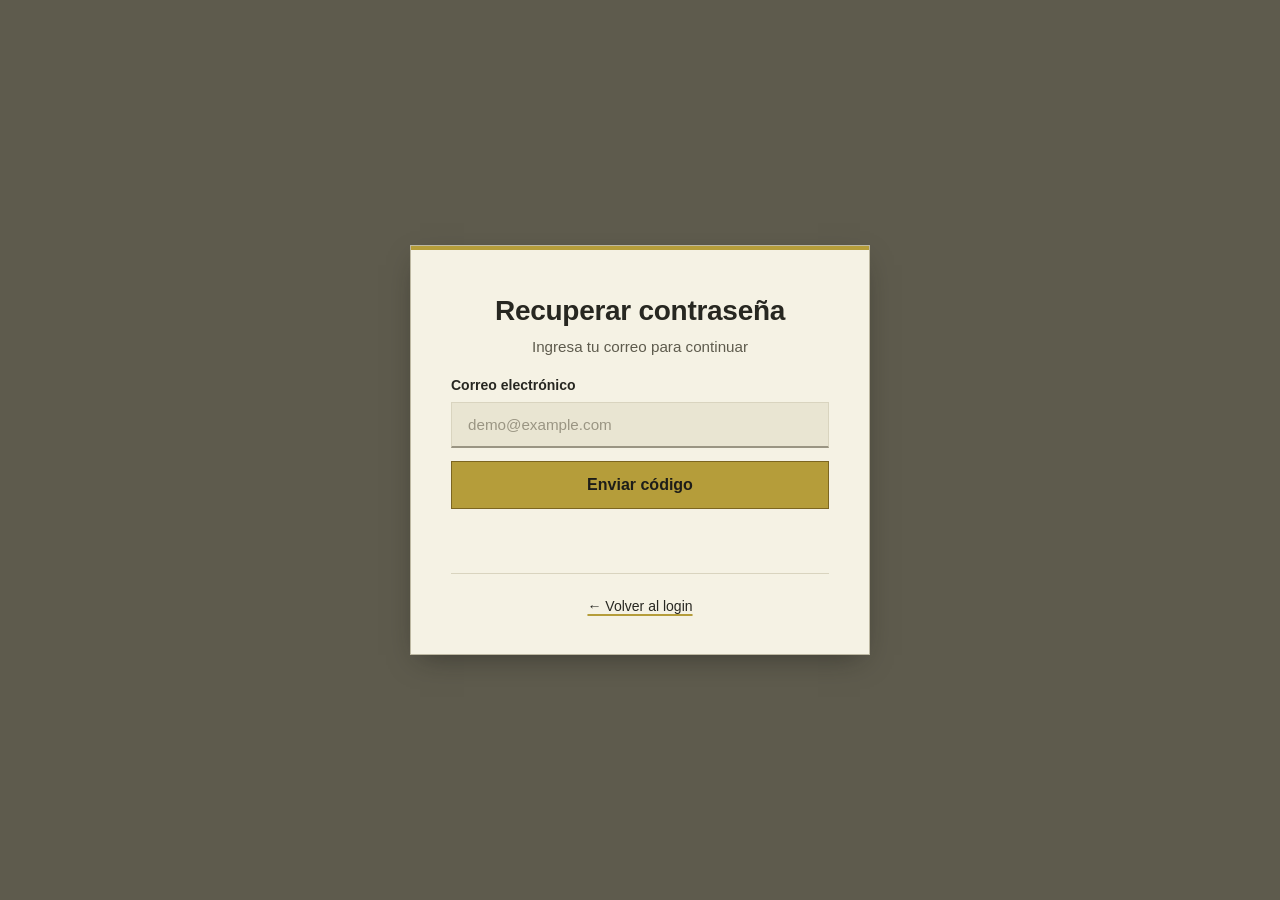
<file: templates/recuperar.html>
<!DOCTYPE html>
<html lang="es">
<head>
  <meta charset="UTF-8" />
  <meta name="viewport" content="width=device-width, initial-scale=1.0" />
  <title>Recuperar contraseña</title>
  <link rel="stylesheet" href="/static/style.css" />
</head>
<body class="pagina pagina--login">
  <main class="tarjeta tarjeta--login tarjeta--recuperar">
    <header class="encabezado">
      <h1>Recuperar contraseña</h1>
      <p class="subtitulo" id="subtitulo-paso">Ingresa tu correo para continuar</p>
    </header>

    <!-- ── PASO 1: Email ─────────────────────────────────── -->
    <section id="paso-1" class="recuperar-paso">
      <div class="campo">
        <label for="email-input">Correo electrónico</label>
        <input type="email" id="email-input"
               placeholder="demo@example.com" autocomplete="username" required />
      </div>
      <button id="btn-paso1" class="boton boton--primario">
        <span class="btn-text">Enviar código</span>
        <span class="spinner" aria-hidden="true"></span>
      </button>
      <p id="msg-paso1" class="mensaje" role="alert" aria-live="polite"></p>
    </section>

    <!-- ── PASO 2: Código ─────────────────────────────────── -->
    <section id="paso-2" class="recuperar-paso oculto">
      <div class="codigo-simulado" id="codigo-display" aria-live="polite">
        <span class="codigo-etiqueta">Código simulado</span>
        <span class="codigo-valor" id="codigo-valor">——</span>
        <span class="codigo-aviso">Copia este código y pégalo abajo</span>
      </div>

      <div class="campo">
        <label for="codigo-input">Ingresa el código</label>
        <input type="text" id="codigo-input"
               placeholder="123456" maxlength="6"
               autocomplete="one-time-code" inputmode="numeric" />
      </div>
      <button id="btn-paso2" class="boton boton--primario">
        <span class="btn-text">Verificar código</span>
        <span class="spinner" aria-hidden="true"></span>
      </button>
      <p id="msg-paso2" class="mensaje" role="alert" aria-live="polite"></p>
    </section>

    <!-- ── PASO 3: Nueva contraseña ──────────────────────── -->
    <section id="paso-3" class="recuperar-paso oculto">
      <div class="campo">
        <label for="nueva-password">Nueva contraseña</label>
        <input type="password" id="nueva-password"
               placeholder="Mínimo 6 caracteres" autocomplete="new-password" />
      </div>
      <div class="campo">
        <label for="confirmar-password">Confirmar contraseña</label>
        <input type="password" id="confirmar-password"
               placeholder="Repite la contraseña" autocomplete="new-password" />
      </div>
      <button id="btn-paso3" class="boton boton--primario">
        <span class="btn-text">Cambiar contraseña</span>
        <span class="spinner" aria-hidden="true"></span>
      </button>
      <p id="msg-paso3" class="mensaje" role="alert" aria-live="polite"></p>
    </section>

    <!-- ── PASO 4: Éxito ──────────────────────────────────── -->
    <section id="paso-exito" class="recuperar-paso oculto">
      <div class="exito-icono" aria-hidden="true">✓</div>
      <p class="exito-texto">¡Contraseña actualizada correctamente!</p>
    </section>

    <div class="recuperar-footer">
      <a href="/" class="enlace-volver">← Volver al login</a>
    </div>
  </main>

  <script src="/static/recuperar.js"></script>
</body>
</html>
</file>
<file: static/style.css>
/* ============================================================
   LOGIN SIMPLE — Hoja de estilos global (plomo + amarillo apagado)
   Un solo CSS para todas las páginas.
   Bordes cuadrados, sin degradados, sin tonos chillones.

   IDEA DE LA PALETA
   Dos rampas que se mezclan entre sí:
     - Plomo cálido (--plomo-*): del casi negro al blanco hueso,
       con un toque de amarillo para que no se vea frío.
     - Amarillo apagado (--amarillo-*): del ocre oscuro a la paja
       clara, con un toque de gris para que no brille.
   Todo el diseño se arma con tonos de estas dos rampas.
   ============================================================ */


/* ============================================================
   1) RESET
   ============================================================ */
*,
*::before,
*::after {
  box-sizing: border-box;
  margin: 0;
  padding: 0;
}

html,
body {
  height: 100%;
}

body {
  overflow-x: hidden;
}

img,
video {
  max-width: 100%;
  height: auto;
}


/* ============================================================
   2) VARIABLES GLOBALES
   ============================================================ */
:root {
  /* Rampa plomo cálido (de oscuro a claro) */
  --plomo-950: #1d1d19;
  --plomo-900: #272721;
  --plomo-800: #33332c;
  --plomo-700: #444239;
  --plomo-600: #5e5b4d;
  --plomo-500: #7b7767;
  --plomo-400: #9a9583;
  --plomo-300: #bdb8a2;
  --plomo-200: #d9d4bf;
  --plomo-100: #e9e5d2;
  --plomo-50:  #f5f2e4;

  /* Rampa amarillo apagado (de oscuro a claro) */
  --amarillo-800: #5f4f17;
  --amarillo-700: #7c6620;
  --amarillo-600: #99822a;
  --amarillo-500: #b59d3a;
  --amarillo-400: #c9b765;
  --amarillo-300: #dccf97;
  --amarillo-200: #eadfb9;
  --amarillo-100: #f3ecd2;

  /* Roles semánticos */
  --primary: var(--amarillo-500);
  --primary-hover: var(--amarillo-600);
  --primary-dark: var(--amarillo-700);
  --primary-light: var(--amarillo-100);

  --accent: var(--plomo-600);
  --accent-hover: var(--plomo-700);

  /* Estados (terrosos y apagados, en la misma familia) */
  --danger: #94493f;
  --danger-hover: #7b3b33;
  --danger-light: #efe2dc;

  --success: #66713f;
  --success-light: #e5e8d6;

  /* Texto y superficies */
  --text: var(--plomo-900);
  --text-secondary: var(--plomo-600);
  --muted: var(--plomo-500);
  --border: var(--plomo-200);
  --border-focus: var(--amarillo-500);
  --bg-input: var(--plomo-100);
  --bg-card: var(--plomo-50);
  --bg-page: var(--plomo-600);
  --bg-hover: var(--amarillo-100);
  --bg-zebra: #ede9d6;

  /* Texto sobre amarillo y sobre plomo */
  --on-primary: var(--plomo-950);
  --on-accent: var(--plomo-50);

  /* Cabecera de tabla y modal */
  --tabla-head: var(--plomo-600);
  --modal-bg: var(--plomo-800);
  --modal-bg-alt: var(--plomo-900);
  --modal-border: var(--plomo-600);
  --modal-text: var(--plomo-100);
  --modal-muted: var(--plomo-300);

  /* Sombras planas y discretas */
  --shadow-sm: 0 1px 0 rgba(36, 37, 37, 0.08);
  --shadow-md: 0 2px 6px rgba(36, 37, 37, 0.10);
  --shadow-lg: 0 10px 28px -10px rgba(20, 20, 18, 0.5);
  --shadow-glow: 0 0 0 3px rgba(176, 154, 58, 0.28);

  /* Radios: todo cuadrado */
  --radius-sm: 0;
  --radius: 0;
  --radius-lg: 0;
  --radius-xl: 0;

  /* Transiciones */
  --transition: 0.15s ease;
  --transition-slow: 0.25s ease;

  /* Escala fluida */
  --padding-pagina: clamp(0.75rem, 2.5vw, 2rem);
}


/* ============================================================
   3) BASE
   ============================================================ */
body {
  font-family: "Segoe UI", "Helvetica Neue", Arial, Roboto, sans-serif;
  color: var(--text);
  background: var(--bg-page);
  min-height: 100dvh;
  -webkit-font-smoothing: antialiased;
  -moz-osx-font-smoothing: grayscale;
  line-height: 1.5;
}


/* ============================================================
   4) LAYOUT DE PÁGINA
   ============================================================ */
.pagina {
  min-height: 100dvh;
  display: grid;
  place-items: center;
  padding: var(--padding-pagina);
}


/* ============================================================
   5) TARJETA (contenedor común)
   ============================================================ */
.tarjeta {
  width: 100%;
  background: var(--bg-card);
  border: 1px solid var(--plomo-300);
  border-radius: 0;
  box-shadow: var(--shadow-lg);
  animation: aparecer 0.4s ease-out;
  position: relative;
  overflow: hidden;
}

/* Franja superior fina en amarillo apagado */
.tarjeta::before {
  content: "";
  position: absolute;
  top: 0;
  left: 0;
  right: 0;
  height: 4px;
  background: var(--primary);
}

.tarjeta--login {
  max-width: 420px;
  padding: clamp(1.75rem, 4vw, 3rem) clamp(1.25rem, 4vw, 2.5rem) clamp(1.5rem, 3vw, 2.25rem);
}

.tarjeta--dashboard {
  max-width: 640px;
  padding: clamp(1.75rem, 4vw, 3rem) clamp(1.25rem, 4vw, 2.5rem) clamp(1.5rem, 3vw, 2.5rem);
  text-align: center;
}


/* ============================================================
   6) ENCABEZADO
   ============================================================ */
.encabezado {
  text-align: center;
  margin-bottom: 1rem;
}

.encabezado--sticky {
  position: sticky;
  top: 0;
  background: var(--bg-card);
  z-index: 10;
  padding-top: 0.5rem;
  padding-bottom: 0.5rem;
  margin-bottom: 1rem;
}

h1 {
  font-size: clamp(1.35rem, 2.5vw + 0.6rem, 1.75rem);
  font-weight: 700;
  letter-spacing: -0.01em;
  color: var(--text);
  margin-bottom: 0.5rem;
  line-height: 1.2;
}

.subtitulo {
  color: var(--text-secondary);
  font-size: clamp(0.85rem, 0.6vw + 0.75rem, 0.95rem);
  font-weight: 400;
}

/* Etiqueta de empresa en el encabezado */
.badge-empresa {
  display: inline-block;
  margin-top: 0.5rem;
  padding: 0.2rem 0.75rem;
  font-size: 0.78rem;
  font-weight: 600;
  color: var(--text-secondary);
  background: var(--bg-input);
  border: 1px solid var(--border);
  border-left: 3px solid var(--primary);
  border-radius: 0;
  letter-spacing: 0.02em;
  max-width: 100%;
  overflow: hidden;
  text-overflow: ellipsis;
  white-space: nowrap;
}

.celda-rol-empresa {
  display: flex;
  gap: 0.4rem;
  flex-wrap: wrap;
  align-items: center;
}


/* ============================================================
   7) FORMULARIO
   ============================================================ */
.campo {
  margin-bottom: 0.85rem;
  min-width: 0;
}

label {
  display: block;
  font-size: 0.875rem;
  font-weight: 600;
  color: var(--text);
  margin-bottom: 0.4rem;
}

input {
  width: 100%;
  padding: 0.8rem 1rem;
  font-size: 0.95rem;
  font-family: inherit;
  color: var(--text);
  background: var(--bg-input);
  border: 1px solid var(--border);
  border-bottom: 2px solid var(--plomo-400);
  border-radius: 0;
  transition: var(--transition);
  outline: none;
  min-width: 0;
}

input::placeholder {
  color: var(--plomo-400);
}

input:hover:not(:focus) {
  border-bottom-color: var(--amarillo-400);
}

input:focus {
  background: var(--plomo-50);
  border-color: var(--border);
  border-bottom-color: var(--primary);
  box-shadow: var(--shadow-glow);
}

input.invalid {
  border-color: var(--danger);
  border-bottom-color: var(--danger);
  background: var(--danger-light);
  box-shadow: none;
}

/* --- Select (mismo estilo que input) --- */
.select-campo {
  width: 100%;
  padding: 0.8rem 1rem;
  padding-right: 2.5rem;
  font-size: 0.95rem;
  font-family: inherit;
  color: var(--text);
  background-color: var(--bg-input);
  border: 1px solid var(--border);
  border-bottom: 2px solid var(--plomo-400);
  border-radius: 0;
  transition: var(--transition);
  outline: none;
  appearance: none;
  background-image: url("data:image/svg+xml,%3Csvg xmlns='http://www.w3.org/2000/svg' width='12' height='8' viewBox='0 0 12 8'%3E%3Cpath d='M1 1l5 5 5-5' stroke='%2356564f' stroke-width='1.5' fill='none'/%3E%3C/svg%3E");
  background-repeat: no-repeat;
  background-position: right 1rem center;
  cursor: pointer;
  min-width: 0;
}

.select-campo:hover:not(:focus):not(:disabled) {
  border-bottom-color: var(--amarillo-400);
}

.select-campo:focus {
  background-color: var(--plomo-50);
  border-bottom-color: var(--primary);
  box-shadow: var(--shadow-glow);
}

.select-campo:disabled {
  opacity: 0.5;
  cursor: not-allowed;
}

/* Texto de ayuda bajo un campo */
.campo-ayuda {
  margin-top: 0.4rem;
  font-size: 0.775rem;
  color: var(--muted);
}

/* Campo con input y botón en fila */
.campo--flex {
  flex: 1;
  min-width: 0;
  margin-bottom: 0;
}


/* ============================================================
   8) BOTONES
   ============================================================ */
.boton {
  width: 100%;
  padding: 0.85rem 1.25rem;
  font-family: inherit;
  font-size: clamp(0.9rem, 0.5vw + 0.85rem, 1rem);
  font-weight: 600;
  border: 1px solid transparent;
  border-radius: 0;
  cursor: pointer;
  display: inline-flex;
  align-items: center;
  justify-content: center;
  gap: 0.5rem;
  transition: var(--transition);
  position: relative;
  min-width: 0;
}

.boton:active:not(:disabled) {
  transform: translateY(1px);
}

.boton:disabled {
  opacity: 0.55;
  cursor: not-allowed;
}

.boton:focus-visible {
  outline: 2px solid var(--plomo-700);
  outline-offset: 2px;
}

/* --- Botón primario (amarillo apagado) --- */
.boton--primario {
  color: var(--on-primary);
  background: var(--primary);
  border-color: var(--primary-dark);
}

.boton--primario:hover:not(:disabled) {
  background: var(--primary-hover);
  color: var(--plomo-50);
}

/* --- Botón peligro --- */
.boton--peligro {
  color: var(--danger);
  background: transparent;
  border: 1px solid var(--danger);
}

.boton--peligro:hover:not(:disabled) {
  background: var(--danger);
  color: var(--plomo-50);
}

/* --- Botón secundario (plomo) --- */
.boton--secundario {
  color: var(--text);
  background: var(--bg-input);
  border: 1px solid var(--plomo-400);
}

.boton--secundario:hover:not(:disabled) {
  background: var(--accent);
  border-color: var(--accent);
  color: var(--on-accent);
}

.boton--sm {
  width: auto;
  padding: 0.45rem 0.85rem;
  font-size: 0.8125rem;
  font-weight: 600;
}

/* Botón que no ocupa el 100% del ancho */
.boton--auto {
  width: auto;
  align-self: flex-end;
}


/* ============================================================
   9) SPINNER
   ============================================================ */
.spinner {
  display: none;
  width: 16px;
  height: 16px;
  border: 2px solid rgba(27, 28, 28, 0.25);
  border-top-color: var(--on-primary);
  border-radius: 50%; /* único círculo: es un indicador de carga */
  animation: girar 0.7s linear infinite;
}

.boton--primario.loading .spinner {
  display: inline-block;
}

.boton--primario.loading {
  pointer-events: none;
}


/* ============================================================
   10) MENSAJES
   ============================================================ */
.mensaje {
  margin-top: 1.25rem;
  min-height: 1.25rem;
  font-size: 0.875rem;
  text-align: center;
  font-weight: 500;
  padding: 0;
  border-radius: 0;
  transition: var(--transition);
  opacity: 0;
  word-break: break-word;
}

.mensaje:not(:empty) {
  opacity: 1;
  padding: 0.65rem 0.9rem;
}

.mensaje.error {
  color: var(--danger-hover);
  background: var(--danger-light);
  border-left: 4px solid var(--danger);
}

.mensaje.success {
  color: var(--success);
  background: var(--success-light);
  border-left: 4px solid var(--success);
}


/* ============================================================
   11) PIE / HINT
   ============================================================ */
.pie {
  margin-top: clamp(1.25rem, 3vw, 2rem);
  padding-top: clamp(1rem, 2.5vw, 1.5rem);
  border-top: 1px solid var(--border);
  text-align: center;
  font-size: 0.8125rem;
  color: var(--muted);
  line-height: 1.6;
}

.pie strong {
  color: var(--text-secondary);
  font-weight: 600;
}


/* ============================================================
   12) DASHBOARD — Caja del token
   ============================================================ */
.caja-token {
  margin: 1.75rem 0;
  padding: clamp(0.9rem, 2vw, 1.25rem);
  background: var(--bg-input);
  border: 1px solid var(--border);
  border-left: 4px solid var(--primary);
  border-radius: 0;
  text-align: left;
  position: relative;
}

.etiqueta-token {
  display: inline-block;
  font-size: 0.75rem;
  font-weight: 700;
  color: var(--muted);
  margin-bottom: 0.75rem;
  letter-spacing: 0.04em;
}

code {
  display: block;
  font-family: "Consolas", "SF Mono", "Courier New", monospace;
  font-size: 0.8125rem;
  line-height: 1.55;
  color: var(--text-secondary);
  word-break: break-all;
  max-height: 96px;
  overflow-y: auto;
  padding-right: 0.25rem;
}

code.url-stream {
  display: inline;
  font-size: 0.78rem;
  max-height: none;
  overflow: visible;
  word-break: break-all;
  color: var(--text-secondary);
}

code::-webkit-scrollbar { width: 6px; }
code::-webkit-scrollbar-track { background: transparent; }
code::-webkit-scrollbar-thumb { background: var(--plomo-300); border-radius: 0; }
code::-webkit-scrollbar-thumb:hover { background: var(--plomo-400); }


/* ============================================================
   13) ANIMACIONES
   ============================================================ */
@keyframes aparecer {
  from { opacity: 0; }
  to   { opacity: 1; }
}

@keyframes girar {
  to { transform: rotate(360deg); }
}

@media (prefers-reduced-motion: reduce) {
  *,
  *::before,
  *::after {
    animation: none !important;
    transition: none !important;
  }
}


/* ============================================================
   14) RESPONSIVE
   ============================================================ */
@media (max-width: 1200px) {
  .tarjeta--admin {
    max-width: min(1100px, 96vw);
  }
}

@media (max-width: 900px) {
  .tarjeta--admin {
    max-width: 96vw;
  }
}

@media (max-width: 640px) {
  .pagina {
    padding: 0.75rem;
  }

  .tarjeta--login,
  .tarjeta--dashboard {
    padding: 2rem 1.25rem 1.5rem;
  }

  .encabezado { margin-bottom: 1.25rem; }

  .boton {
    padding: 0.8rem 1rem;
  }

  .tarjeta--admin {
    padding: 1.25rem 1rem;
  }

  .tabla th,
  .tabla td {
    padding: 0.55rem 0.6rem;
    font-size: 0.8125rem;
  }

  .tabla {
    min-width: 560px;
  }

  .admin-seccion-header {
    flex-direction: column;
    align-items: flex-start;
    gap: 0.5rem;
  }

  .admin-form--inline {
    flex-direction: column;
    align-items: stretch;
  }

  .boton--auto {
    width: 100%;
  }
}

@media (max-width: 480px) {
  .tarjeta--login,
  .tarjeta--dashboard {
    padding: 1.5rem 1rem 1.25rem;
  }

  .tabla {
    min-width: 480px;
  }

  .modal {
    padding: 0;
  }

  .modal-contenido {
    width: 100%;
    max-height: 100dvh;
  }
}

@media (max-width: 360px) {
  .tabla {
    min-width: 420px;
  }

  .tabla th,
  .tabla td {
    padding: 0.45rem 0.5rem;
    font-size: 0.75rem;
  }

  h1 { font-size: 1.25rem; }

  .badge { font-size: 0.68rem; }
}


/* ============================================================
   15) MODO OSCURO AUTOMÁTICO
   Las mismas dos rampas, leídas al revés: fondos en plomo
   oscuro y acentos en amarillo un poco más claro.
   ============================================================ */
@media (prefers-color-scheme: dark) {
  :root {
    --text: var(--plomo-100);
    --text-secondary: var(--plomo-300);
    --muted: var(--plomo-400);
    --border: #46463f;
    --border-focus: var(--amarillo-400);
    --bg-input: #2b2c2a;
    --bg-card: #222322;
    --bg-page: var(--plomo-950);
    --bg-hover: #35321f;
    --bg-zebra: #262725;

    --primary: var(--amarillo-400);
    --primary-hover: var(--amarillo-300);
    --primary-dark: var(--amarillo-600);
    --primary-light: #35321f;

    --accent: var(--plomo-400);
    --accent-hover: var(--plomo-300);
    --on-accent: var(--plomo-950);

    --danger: #c9685c;
    --danger-hover: #db8176;
    --danger-light: rgba(148, 73, 63, 0.22);
    --success: #8e9d5c;
    --success-light: rgba(102, 113, 63, 0.24);

    --tabla-head: #33342f;
    --modal-bg: #262725;
    --modal-bg-alt: #1e1f1e;
    --modal-border: #46463f;

    --shadow-lg: 0 10px 28px -10px rgba(0, 0, 0, 0.7);
    --shadow-glow: 0 0 0 3px rgba(196, 178, 97, 0.28);
  }

  .tarjeta {
    border-color: var(--border);
  }

  input:focus {
    background: #1b1c1b;
  }

  .select-campo:focus {
    background-color: #1b1c1b;
  }

  .select-campo {
    background-image: url("data:image/svg+xml,%3Csvg xmlns='http://www.w3.org/2000/svg' width='12' height='8' viewBox='0 0 12 8'%3E%3Cpath d='M1 1l5 5 5-5' stroke='%238f8c7e' stroke-width='1.5' fill='none'/%3E%3C/svg%3E");
  }

  .boton:focus-visible {
    outline-color: var(--plomo-200);
  }

  .boton--primario:hover:not(:disabled) {
    color: var(--plomo-950);
  }

  .boton--peligro:hover:not(:disabled) {
    color: var(--plomo-950);
  }

  .spinner {
    border-color: rgba(27, 28, 28, 0.25);
    border-top-color: var(--on-primary);
  }

  input::placeholder {
    color: var(--plomo-500);
  }

  code::-webkit-scrollbar-thumb { background: var(--border); }
  code::-webkit-scrollbar-thumb:hover { background: var(--plomo-500); }
}


/* ============================================================
   16) DASHBOARD — Acciones
   ============================================================ */
.dashboard-acciones {
  display: flex;
  flex-direction: column;
  gap: 0.75rem;
  margin-top: 0.5rem;
}

.dashboard-acciones .boton {
  text-decoration: none;
}

.dashboard-camaras {
  margin-top: 2rem;
  padding-top: 1.75rem;
  border-top: 1px solid var(--border);
  text-align: left;
}

.dashboard-camaras .admin-seccion-header {
  margin-bottom: 1rem;
}


/* ============================================================
   17) PANEL DE ADMINISTRACIÓN
   ============================================================ */
.pagina--admin {
  padding: clamp(1rem, 2.5vw, 2rem) clamp(0.75rem, 2vw, 1rem);
}

.tarjeta--admin {
  max-width: min(1400px, 96vw);
  padding: clamp(1.25rem, 2vw, 1.5rem) clamp(1rem, 2.5vw, 1.75rem);
}

.admin-seccion {
  margin-top: 1rem;
  padding-top: 0.75rem;
  border-top: 1px solid var(--border);
}

.admin-seccion:first-of-type {
  margin-top: 0;
  padding-top: 0;
  border-top: none;
}

.admin-subtitulo {
  font-size: clamp(0.95rem, 0.4vw + 0.85rem, 1.05rem);
  font-weight: 700;
  color: var(--text);
  margin-bottom: 1rem;
  padding-left: 0.6rem;
  border-left: 3px solid var(--primary);
}

.admin-seccion-header {
  display: flex;
  align-items: center;
  justify-content: space-between;
  gap: 1rem;
  margin-bottom: 1rem;
  flex-wrap: wrap;
}

.admin-seccion-header .admin-subtitulo {
  margin-bottom: 0;
}

/* --- Formulario admin --- */
.admin-form {
  display: flex;
  flex-direction: column;
}

@media (min-width: 900px) {
  #crear-usuario-form {
    display: grid;
    grid-template-columns: 1fr 1fr;
    gap: 1rem 1.25rem;
    align-items: start;
  }

  #crear-usuario-form .campo {
    margin-bottom: 0;
  }

  #crear-usuario-form .boton,
  #crear-usuario-form .mensaje {
    grid-column: 1 / -1;
  }

  #crear-usuario-form .campo:has(#empresa_id) {
    grid-column: 1 / -1;
  }

  .admin-form {
    display: grid;
    grid-template-columns: 1fr 1fr;
    gap: 1rem 1.25rem;
    align-items: start;
  }

  .admin-form .campo {
    margin-bottom: 0;
  }

  .admin-form .boton,
  .admin-form .mensaje {
    grid-column: 1 / -1;
  }
}

/* Formulario inline (campo + botón en fila) */
.admin-form--inline {
  flex-direction: row;
  align-items: flex-end;
  flex-wrap: wrap;
  gap: 0.5rem;
}

.admin-form--inline .campo {
  margin-bottom: 0;
}

.admin-form--inline .mensaje {
  flex: 0 0 100%;
  margin-top: 0.25rem;
}

/* --- Tabla de usuarios / cámaras --- */
.tabla-usuarios {
  margin-top: 0.5rem;
  overflow-x: auto;
  border: 1px solid var(--border);
  border-radius: 0;
  background: var(--bg-card);
  -webkit-overflow-scrolling: touch;
}

.tabla {
  width: 100%;
  border-collapse: collapse;
  font-size: 0.875rem;
  min-width: 700px;
}

.tabla thead {
  background: var(--tabla-head);
}

.tabla th {
  text-align: left;
  padding: 0.75rem 1rem;
  font-weight: 600;
  font-size: 0.8125rem;
  color: var(--plomo-100);
  border-bottom: 2px solid var(--primary);
  white-space: nowrap;
}

.tabla td {
  padding: 0.8rem 1rem;
  border-bottom: 1px solid var(--border);
  color: var(--text);
  vertical-align: middle;
}

/* Filas alternas: un tono apenas distinto, mezcla de plomo y paja */
.tabla tbody tr:nth-child(even) {
  background: var(--bg-zebra);
}

.tabla tbody tr:last-child td {
  border-bottom: none;
}

.tabla tbody tr:hover {
  background: var(--bg-hover);
}

.tabla-vacia {
  padding: 2rem 1rem;
  text-align: center;
  color: var(--muted);
  font-size: 0.9rem;
}

.texto-muted {
  color: var(--muted);
  font-style: normal;
}

/* --- Etiquetas de estado y rol --- */
.badge {
  display: inline-block;
  padding: 0.2rem 0.6rem;
  font-size: 0.75rem;
  font-weight: 600;
  border-radius: 0;
  background: var(--bg-input);
  color: var(--text-secondary);
  border: 1px solid var(--border);
  white-space: nowrap;
}

.badge--admin {
  background: var(--primary);
  border-color: var(--primary-dark);
  color: var(--on-primary);
}

.badge--supervisor {
  background: var(--accent);
  border-color: var(--accent-hover);
  color: var(--on-accent);
}

.badge--usuario {
  background: var(--bg-input);
  border-color: var(--plomo-400);
  color: var(--text);
}

.badge--activo {
  background: var(--success-light);
  border-color: var(--success);
  color: var(--success);
}

.badge--inactivo {
  background: var(--danger-light);
  border-color: var(--danger);
  color: var(--danger);
}

.badge--empresa {
  background: var(--bg-input);
  color: var(--text-secondary);
  border: 1px solid var(--border);
}

/* --- Footer admin --- */
.admin-footer {
  margin-top: 2rem;
  padding-top: 1.5rem;
  border-top: 1px solid var(--border);
  text-align: center;
}

.enlace-volver {
  font-size: 0.875rem;
  color: var(--text);
  text-decoration: underline;
  text-decoration-color: var(--primary);
  text-decoration-thickness: 2px;
  text-underline-offset: 3px;
  font-weight: 500;
  transition: var(--transition);
}

.enlace-volver:hover {
  background: var(--bg-hover);
}


/* ============================================================
   18) PANEL DE SUPERVISOR
   ============================================================ */
.supervisor-form {
  margin-bottom: 1.25rem;
}

.supervisor-tabla {
  margin-top: 0.5rem;
}


/* ============================================================
   19) MODAL DE CÁMARA
   ============================================================ */
.modal {
  position: fixed;
  inset: 0;
  background: rgba(27, 28, 28, 0.82);
  display: none;
  align-items: center;
  justify-content: center;
  z-index: 1000;
  padding: clamp(0.5rem, 2vw, 1rem);
}

.modal[aria-hidden="false"] {
  display: flex;
}

.modal:not([hidden]) {
  display: flex;
}

.modal-contenido {
  background: var(--modal-bg);
  color: var(--modal-text);
  border: 1px solid var(--modal-border);
  border-top: 3px solid var(--primary);
  border-radius: 0;
  width: min(900px, 100%);
  max-height: min(90vh, 90dvh);
  overflow: hidden;
  display: flex;
  flex-direction: column;
  box-shadow: 0 20px 60px rgba(0, 0, 0, 0.55);
}

.modal-header {
  display: flex;
  justify-content: space-between;
  align-items: center;
  padding: 0.85rem clamp(0.9rem, 2vw, 1.25rem);
  border-bottom: 1px solid var(--modal-border);
  gap: 0.5rem;
}

.modal-header h2 {
  margin: 0;
  font-size: clamp(0.95rem, 1vw + 0.75rem, 1.1rem);
  overflow: hidden;
  text-overflow: ellipsis;
  white-space: nowrap;
}

.modal-header button {
  background: transparent;
  color: var(--modal-text);
  border: 1px solid var(--plomo-500);
  border-radius: 0;
  padding: 0.3rem 0.65rem;
  font-size: 0.9rem;
  cursor: pointer;
  transition: var(--transition);
}

.modal-header button:hover {
  background: var(--primary);
  border-color: var(--primary);
  color: var(--on-primary);
}

.modal-video-wrapper {
  background: #000;
  width: 100%;
  flex: 1 1 auto;
  min-height: 200px;
  max-height: min(70dvh, 70vh);
  display: flex;
  align-items: center;
  justify-content: center;
  overflow: hidden;
}

.modal-video-wrapper video,
.modal-video-wrapper img {
  width: 100%;
  height: 100%;
  display: block;
  background: #000;
  object-fit: contain;
}

.modal-url {
  padding: 0.6rem clamp(0.9rem, 2vw, 1.25rem);
  margin: 0;
  font-family: "Consolas", monospace;
  font-size: 0.75rem;
  color: var(--modal-muted);
  word-break: break-all;
  border-top: 1px solid var(--modal-border);
}

.mensaje--error {
  color: #d9958a;
  padding: 0.75rem 1rem;
  text-align: center;
  font-size: 0.85rem;
}

.tabla-acciones {
  display: flex;
  gap: 0.4rem;
  justify-content: flex-end;
  flex-wrap: wrap;
}


/* ============================================================
   20) DETECCIONES YOLO EN MODAL (v1.3)
   ============================================================ */
#modal-detectar {
  width: auto;
  margin: 0.5rem auto;
  align-self: center;
}

.modal-detecciones {
  margin: 0 clamp(0.9rem, 2vw, 1.25rem) 0.75rem;
  max-height: 180px;
  overflow-y: auto;
  font-size: 0.85rem;
  background: var(--modal-bg-alt);
  border: 1px solid var(--modal-border);
  border-left: 3px solid var(--primary);
  border-radius: 0;
  padding: 0.5rem 0.75rem;
}

.modal-detecciones:empty {
  display: none;
}

.modal-detecciones ul {
  list-style: none;
  padding: 0;
  margin: 0;
}

.modal-detecciones li {
  padding: 0.25rem 0;
  border-bottom: 1px solid var(--plomo-700);
  display: flex;
  justify-content: space-between;
  gap: 0.5rem;
  flex-wrap: wrap;
}

.modal-detecciones li:last-child {
  border-bottom: none;
}

.modal-detecciones .clase {
  font-weight: 600;
  color: var(--amarillo-400);
}

.modal-detecciones .confianza {
  color: var(--modal-muted);
  font-size: 0.8rem;
}

/* ============================================================
   21) RECUPERACIÓN DE CONTRASEÑA
   ============================================================ */

/* Tarjeta ligeramente más ancha para acomodar el bloque de código */
.tarjeta--recuperar {
  max-width: 460px;
}

/* Enlace "¿Olvidaste tu contraseña?" en el login */
.recuperar-enlace {
  text-align: center;
  margin-top: 0.75rem;
}

.enlace-recuperar {
  font-size: 0.8125rem;
  color: var(--text-secondary);
  text-decoration: underline;
  text-decoration-color: var(--primary);
  text-decoration-thickness: 2px;
  text-underline-offset: 3px;
  font-weight: 500;
  transition: var(--transition);
}

.enlace-recuperar:hover {
  color: var(--text);
}

/* Ocultar pasos inactivos */
.recuperar-paso.oculto {
  display: none;
}

/* Bloque que muestra el código simulado */
.codigo-simulado {
  display: flex;
  flex-direction: column;
  align-items: center;
  gap: 0.35rem;
  margin-bottom: 1.25rem;
  padding: 1.1rem 1rem;
  background: var(--bg-input);
  border: 1px solid var(--border);
  border-left: 4px solid var(--primary);
}

.codigo-etiqueta {
  font-size: 0.75rem;
  font-weight: 700;
  letter-spacing: 0.06em;
  color: var(--muted);
  text-transform: uppercase;
}

.codigo-valor {
  font-family: "Consolas", "SF Mono", "Courier New", monospace;
  font-size: 2.25rem;
  font-weight: 700;
  letter-spacing: 0.18em;
  color: var(--primary-dark);
  line-height: 1.1;
}

@media (prefers-color-scheme: dark) {
  .codigo-valor {
    color: var(--primary);
  }
}

.codigo-aviso {
  font-size: 0.775rem;
  color: var(--muted);
  text-align: center;
}

/* Pantalla de éxito */
.exito-icono {
  display: flex;
  align-items: center;
  justify-content: center;
  width: 3rem;
  height: 3rem;
  margin: 0 auto 0.75rem;
  background: var(--success-light);
  border: 2px solid var(--success);
  color: var(--success);
  font-size: 1.5rem;
  font-weight: 700;
  border-radius: 50%;
}

.exito-texto {
  text-align: center;
  color: var(--success);
  font-weight: 600;
  font-size: 0.95rem;
  margin-bottom: 1rem;
}

/* Pie de la página de recuperación */
.recuperar-footer {
  margin-top: 1.5rem;
  padding-top: 1.25rem;
  border-top: 1px solid var(--border);
  text-align: center;
}
</file>
